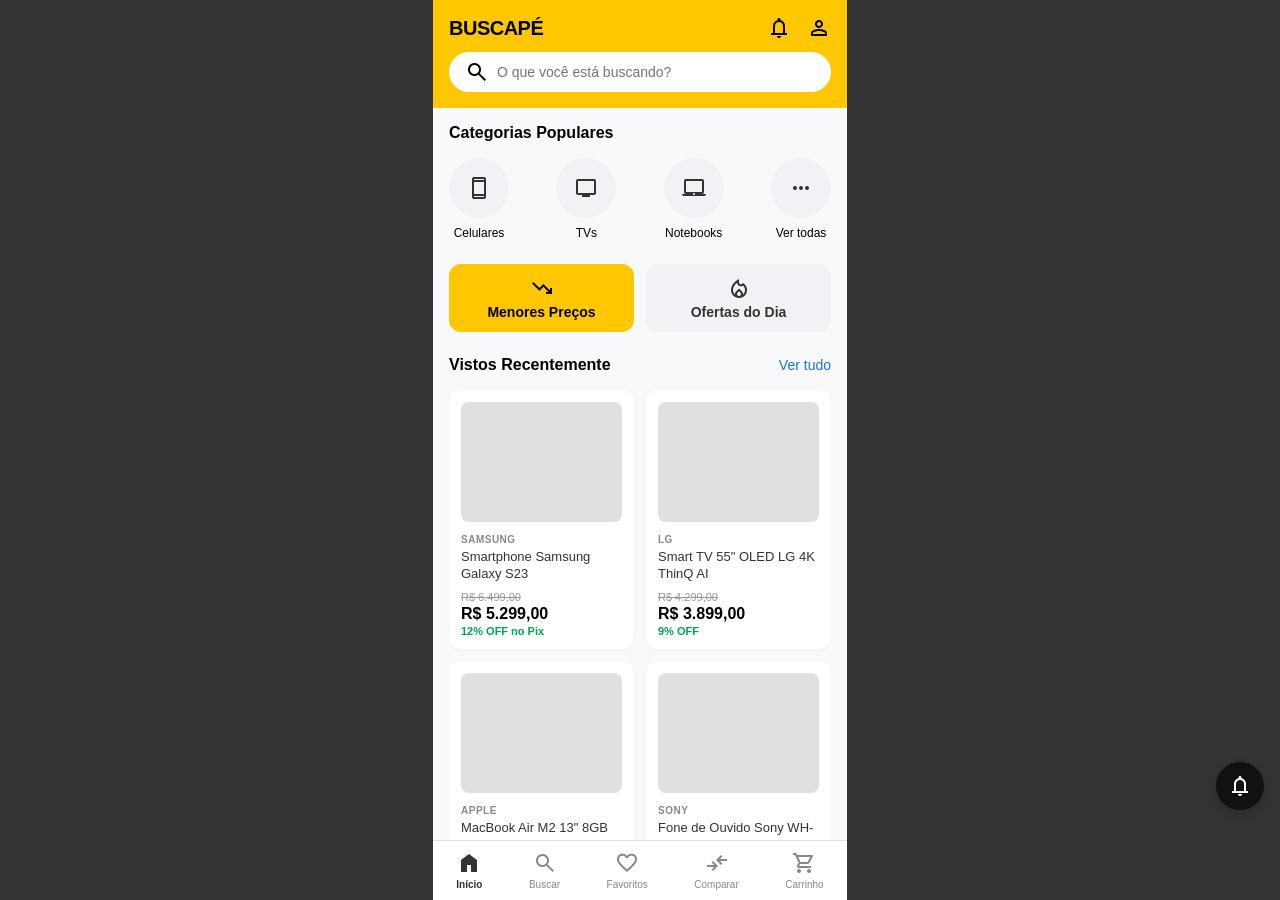
<file: index.html>
<!DOCTYPE html>
<html lang="pt-BR">
<head>
    <meta charset="UTF-8">
    <meta name="viewport" content="width=device-width, initial-scale=1.0">
    <title>Buscapé Clone</title>
    <link rel="stylesheet" href="style.css">
    <link rel="stylesheet" href="https://fonts.googleapis.com/css2?family=Material+Symbols+Outlined:opsz,wght,FILL,GRAD@24,400,0,0" />
</head>
<body>
    <div id="app">
        <div id="screen-home" class="screen active">
            <header class="header-yellow">
                <div class="header-top">
                    <div class="logo">BUSCAPÉ</div>
                    <div class="header-icons">
                        <span class="material-symbols-outlined">notifications</span>
                        <span class="material-symbols-outlined">person</span>
                    </div>
                </div>
                <div class="search-bar">
                    <span class="material-symbols-outlined">search</span>
                    <input type="text" placeholder="O que você está buscando?">
                </div>
            </header>

            <div class="content">
                <section class="categories">
                    <h2>Categorias Populares</h2>
                    <div class="cat-list">
                        <div class="cat-item">
                            <div class="cat-icon"><span class="material-symbols-outlined">smartphone</span></div>
                            <span>Celulares</span>
                        </div>
                        <div class="cat-item">
                            <div class="cat-icon"><span class="material-symbols-outlined">tv</span></div>
                            <span>TVs</span>
                        </div>
                        <div class="cat-item">
                            <div class="cat-icon"><span class="material-symbols-outlined">laptop_mac</span></div>
                            <span>Notebooks</span>
                        </div>
                        <div class="cat-item">
                            <div class="cat-icon"><span class="material-symbols-outlined">more_horiz</span></div>
                            <span>Ver todas</span>
                        </div>
                    </div>
                </section>

                <div class="action-buttons">
                    <button class="btn-yellow">
                        <span class="material-symbols-outlined">trending_down</span>
                        Menores Preços
                    </button>
                    <button class="btn-light">
                        <span class="material-symbols-outlined">local_fire_department</span>
                        Ofertas do Dia
                    </button>
                </div>

                <section class="recent">
                    <div class="section-header">
                        <h2>Vistos Recentemente</h2>
                        <a href="#">Ver tudo</a>
                    </div>
                    <div class="product-grid">
                        <div class="product-card">
                            <div class="img-placeholder"></div>
                            <span class="brand">SAMSUNG</span>
                            <h3>Smartphone Samsung Galaxy S23</h3>
                            <span class="old-price">R$ 6.499,00</span>
                            <span class="price">R$ 5.299,00</span>
                            <span class="discount">12% OFF no Pix</span>
                        </div>
                        <div class="product-card">
                            <div class="img-placeholder"></div>
                            <span class="brand">LG</span>
                            <h3>Smart TV 55" OLED LG 4K ThinQ AI</h3>
                            <span class="old-price">R$ 4.299,00</span>
                            <span class="price">R$ 3.899,00</span>
                            <span class="discount">9% OFF</span>
                        </div>
                        <div class="product-card">
                            <div class="img-placeholder"></div>
                            <span class="brand">APPLE</span>
                            <h3>MacBook Air M2 13" 8GB 256GB SSD</h3>
                            <span class="old-price">R$ 9.999,00</span>
                            <span class="price">R$ 8.199,00</span>
                            <span class="cashback">Cashback R$ 200</span>
                        </div>
                        <div class="product-card">
                            <div class="img-placeholder"></div>
                            <span class="brand">SONY</span>
                            <h3>Fone de Ouvido Sony WH-1000XM5</h3>
                            <span class="old-price">R$ 2.499,00</span>
                            <span class="price">R$ 1.999,00</span>
                            <span class="cheapest">O mais barato!</span>
                        </div>
                    </div>
                </section>
            </div>
            
            <div class="fab">
                <span class="material-symbols-outlined">notifications</span>
            </div>
        </div>

        <div id="screen-search" class="screen">
            <header class="header-yellow search-header">
                <span class="material-symbols-outlined back-btn" onclick="navigate('screen-home')">arrow_back</span>
                <div class="search-bar mini">
                    <span class="material-symbols-outlined">search</span>
                    <input type="text" value="Smartphones">
                </div>
                <div class="cart-icon">
                    <span class="material-symbols-outlined">shopping_cart</span>
                    <span class="badge">2</span>
                </div>
            </header>
            
            <div class="filters">
                <button class="filter-btn"><span class="material-symbols-outlined">tune</span> Filtrar</button>
                <button class="filter-btn active-filter"><span class="material-symbols-outlined">sort</span> Menor Preço Total</button>
                <button class="filter-btn">iPhone 15</button>
                <button class="filter-btn">Samsun...</button>
            </div>

            <div class="content results-content">
                <div class="results-header">
                    <span>1.240 resultados</span>
                    <span class="price-drop">Preços em queda ↓</span>
                </div>

                <div class="result-list">
                    <div class="result-card">
                        <div class="res-top">
                            <div class="res-img"></div>
                            <div class="res-info">
                                <span class="brand">APPLE</span>
                                <h3>iPhone 15 Apple 128GB Preto Tela 6,1" 48MP</h3>
                                <div class="rating"><span class="material-symbols-outlined star">star</span> 4.8 <span class="reviews">(1.2k)</span></div>
                            </div>
                            <span class="material-symbols-outlined fav-icon">favorite_border</span>
                        </div>
                        <div class="res-offers">
                            <h4>MELHORES OFERTAS (CUSTO TOTAL)</h4>
                            <div class="offer-row">
                                <div class="store-info">
                                    <div class="store-logo">MAGA</div>
                                    <div>
                                        <strong>Magalu</strong>
                                        <div class="store-freight">R$ 4.299 + R$ 15,00 frete</div>
                                    </div>
                                </div>
                                <div class="offer-price-col">
                                    <strong class="total-green">R$ 4.314,00 total</strong>
                                    <a href="#">Ir à loja</a>
                                </div>
                            </div>
                            <div class="offer-row">
                                <div class="store-info">
                                    <div class="store-logo">AMZN</div>
                                    <div>
                                        <strong>Amazon</strong>
                                        <div class="store-freight">R$ 4.350 + frete grátis</div>
                                    </div>
                                </div>
                                <div class="offer-price-col">
                                    <strong>R$ 4.350,00 total</strong>
                                    <a href="#">Ir à loja</a>
                                </div>
                            </div>
                        </div>
                    </div>

                    <div class="result-card">
                        <div class="res-top">
                            <div class="res-img"></div>
                            <div class="res-info">
                                <span class="brand">SAMSUNG</span>
                                <h3>Samsung Galaxy S24 Ultra 512GB Cinza Titanium</h3>
                                <div class="rating"><span class="material-symbols-outlined star">star</span> 4.9 <span class="reviews">(856)</span></div>
                            </div>
                            <span class="material-symbols-outlined fav-icon red">favorite</span>
                        </div>
                        <div class="res-offers">
                            <h4>MELHORES OFERTAS (CUSTO TOTAL)</h4>
                            <div class="offer-row">
                                <div class="store-info">
                                    <div class="store-logo">ML</div>
                                    <div>
                                        <strong>Mercado Livre</strong>
                                        <div class="store-freight">R$ 5.890 + R$ 29,90 frete</div>
                                    </div>
                                </div>
                                <div class="offer-price-col">
                                    <strong class="total-green">R$ 5.919,90 total</strong>
                                    <a href="#">Ir à loja</a>
                                </div>
                            </div>
                        </div>
                    </div>

                    <div class="result-card">
                        <div class="res-top">
                            <div class="res-img"></div>
                            <div class="res-info">
                                <span class="brand">XIAOMI</span>
                                <h3>Xiaomi Redmi Note 13 4G 256GB 8GB RAM</h3>
                                <div class="rating"><span class="material-symbols-outlined star">star</span> 4.5 <span class="reviews">(432)</span></div>
                            </div>
                            <span class="material-symbols-outlined fav-icon">favorite_border</span>
                        </div>
                        <div class="res-offers">
                            <h4>MELHORES OFERTAS (CUSTO TOTAL)</h4>
                            <div class="offer-row">
                                <div class="store-info">
                                    <div class="store-logo">AMZN</div>
                                    <div>
                                        <strong>Amazon</strong>
                                        <div class="store-freight">R$ 1.150 + R$ 45,00 frete</div>
                                    </div>
                                </div>
                                <div class="offer-price-col">
                                    <strong class="total-green">R$ 1.195,00 total</strong>
                                    <a href="#">Ir à loja</a>
                                </div>
                            </div>
                        </div>
                    </div>
                </div>

                <div class="load-more">
                    <button>Carregar mais produtos...</button>
                </div>
            </div>
        </div>

        <div id="screen-compare" class="screen">
            <header class="header-yellow simple-header">
                <span class="material-symbols-outlined back-btn" onclick="navigate('screen-home')">arrow_back</span>
                <h1>Comparar</h1>
                <span class="material-symbols-outlined">share</span>
            </header>
            
            <div class="content compare-content">
                <div class="compare-heroes">
                    <div class="comp-item">
                        <div class="comp-img"></div>
                        <h3>Samsung Galaxy S24...</h3>
                    </div>
                    <div class="vs-badge">VS</div>
                    <div class="comp-item">
                        <div class="comp-img"></div>
                        <h3>iPhone 15 Pro Max</h3>
                    </div>
                </div>

                <h4 class="section-title">CUSTO DE AQUISIÇÃO</h4>
                <div class="compare-table-card">
                    <div class="col-left">
                        <div class="price-line"><span>Preço Item</span> <span>R$ 7.499,00</span></div>
                        <div class="price-line"><span>Frete</span> <strong class="green">Grátis</strong></div>
                        <div class="total-line"><span>Total</span> <strong>R$ 7.499,00</strong></div>
                        <button class="btn-yellow-solid">VER OFERTA</button>
                    </div>
                    <div class="col-divider"></div>
                    <div class="col-right">
                        <div class="price-line"><span>Preço Item</span> <span>R$ 8.299,00</span></div>
                        <div class="price-line"><span>Frete</span> <span>R$ 25,00</span></div>
                        <div class="total-line"><span>Total</span> <strong>R$ 8.324,00</strong></div>
                        <button class="btn-yellow-solid">VER OFERTA</button>
                    </div>
                </div>

                <div class="economy-banner">
                    <span class="material-symbols-outlined">savings</span>
                    <span>Economize R$ 825,00 escolhendo o Samsung S24 Ultra</span>
                </div>

                <h4 class="section-title">ESPECIFICAÇÕES TÉCNICAS</h4>
                <div class="specs-table">
                    <div class="spec-row">
                        <div class="spec-label"><span class="material-symbols-outlined">memory</span> Processador</div>
                        <div class="spec-val">Snapdragon 8 Gen 3</div>
                        <div class="spec-val">Apple A17 Pro</div>
                    </div>
                    <div class="spec-row">
                        <div class="spec-label"><span class="material-symbols-outlined">photo_camera</span> Câmera</div>
                        <div class="spec-val">200MP + 50MP + 12MP</div>
                        <div class="spec-val">48MP + 12MP + 12MP</div>
                    </div>
                    <div class="spec-row">
                        <div class="spec-label"><span class="material-symbols-outlined">battery_full</span> Bateria</div>
                        <div class="spec-val">5000 mAh</div>
                        <div class="spec-val">4422 mAh</div>
                    </div>
                    <div class="spec-row">
                        <div class="spec-label"><span class="material-symbols-outlined">smartphone</span> Tela</div>
                        <div class="spec-val">6.8" AMOLED 120Hz</div>
                        <div class="spec-val">6.7" OLED 120Hz</div>
                    </div>
                </div>

                <h4 class="section-title">HISTÓRICO DE PREÇOS (6 MESES)</h4>
                <div class="chart-card">
                    <div class="bars">
                        <div class="bar gray h-80"></div>
                        <div class="bar gray h-70"></div>
                        <div class="bar yellow h-50"></div>
                        <div class="bar gray h-60"></div>
                        <div class="bar gray h-90"></div>
                        <div class="bar yellow h-40"></div>
                    </div>
                    <div class="months">
                        <span>JAN</span><span>FEV</span><span>MAR</span><span>ABR</span><span>MAI</span><span>JUN</span>
                    </div>
                </div>
            </div>
        </div>

        <div id="screen-checkout" class="screen">
            <header class="header-yellow simple-header">
                <span class="material-symbols-outlined back-btn" onclick="navigate('screen-home')">arrow_back</span>
                <h1 class="logo-font">BUSCAPE</h1>
                <div style="width: 24px;"></div> </header>

            <div class="content checkout-content">
                <h2>Finalizando a compra</h2>
                <p class="subtitle">Revise seus itens e selecione a entrega.</p>

                <h4 class="section-title">SEUS PEDIDOS</h4>
                <div class="order-item">
                    <div class="order-img"></div>
                    <div class="order-details">
                        <h3>Smartphone Samsung Galaxy S23 Ultra 256GB 5G</h3>
                        <span class="vendor">Vendido por: MegaStore</span>
                        <div class="order-bottom">
                            <strong>R$ 5.499,99</strong>
                            <div class="qty-control">
                                <button>-</button>
                                <span>1</span>
                                <button>+</button>
                            </div>
                        </div>
                    </div>
                </div>
                <div class="order-item">
                    <div class="order-img"></div>
                    <div class="order-details">
                        <h3>Smart TV LED 55" 4K UHD Samsung</h3>
                        <span class="vendor">Vendido por: Loja Oficial</span>
                        <div class="order-bottom">
                            <strong>R$ 2.899,00</strong>
                            <div class="qty-control">
                                <button>-</button>
                                <span>1</span>
                                <button>+</button>
                            </div>
                        </div>
                    </div>
                </div>

                <h4 class="section-title">ENVIO</h4>
                <div class="shipping-card">
                    <label>Digite seu CEP</label>
                    <div class="cep-input-group">
                        <div class="cep-input">
                            <span class="material-symbols-outlined">local_shipping</span>
                            <input type="text" value="00000-000">
                        </div>
                        <button class="btn-dark">Calcular</button>
                    </div>
                    <div class="freight-result">
                        <span>Frete para sua região:</span>
                        <strong class="green">Grátis</strong>
                    </div>
                </div>

                <div class="totals-card">
                    <div class="tot-line"><span>Subtotal (2 itens)</span> <span>R$ 8.398,99</span></div>
                    <div class="tot-line"><span>Frete</span> <span class="green">R$ 0,00</span></div>
                    <div class="tot-line"><span>Descontos</span> <span class="green">- R$ 199,01</span></div>
                    <hr>
                    <div class="tot-final">
                        <div class="final-left">
                            <span class="label">TOTAL DA COMPRA</span>
                            <strong>R$ 8.199,98</strong>
                        </div>
                        <div class="final-right">até 10x sem juros</div>
                    </div>
                </div>

                <button class="btn-yellow-solid full-width" style="margin-top: 16px;">
                    <span class="material-symbols-outlined" style="margin-right: 8px;">lock</span> Finalizar Compra
                </button>
                <div class="secure-footer">AMBIENTE 100% SEGURO</div>
            </div>
        </div>

        <nav id="bottom-nav" class="bottom-nav">
            <div class="nav-item active" onclick="navigate('screen-home', this)">
                <span class="material-symbols-outlined">home</span>
                <span>Início</span>
            </div>
            <div class="nav-item" onclick="navigate('screen-search', this)">
                <span class="material-symbols-outlined">search</span>
                <span>Buscar</span>
            </div>
            <div class="nav-item">
                <span class="material-symbols-outlined">favorite_border</span>
                <span>Favoritos</span>
            </div>
            <div class="nav-item" onclick="navigate('screen-compare', this)">
                <span class="material-symbols-outlined">compare_arrows</span>
                <span>Comparar</span>
            </div>
            <div class="nav-item" onclick="navigate('screen-checkout', this)">
                <span class="material-symbols-outlined">shopping_cart</span>
                <span>Carrinho</span>
            </div>
        </nav>
    </div>

    <script>
        function navigate(screenId, navElement = null) {
            // Esconde todas as telas
            document.querySelectorAll('.screen').forEach(screen => {
                screen.classList.remove('active');
            });
            // Mostra a tela selecionada
            document.getElementById(screenId).classList.add('active');

            // Lógica do Bottom Nav
            const bottomNav = document.getElementById('bottom-nav');
            if (screenId === 'screen-checkout') {
                bottomNav.style.display = 'none'; // Esconde na tela de finalizar
            } else {
                bottomNav.style.display = 'flex';
                // Atualiza o item ativo no menu inferior
                if (navElement) {
                    document.querySelectorAll('.nav-item').forEach(item => item.classList.remove('active'));
                    navElement.classList.add('active');
                } else {
                    // Seleção baseada no screenId caso venha do botão "voltar"
                    document.querySelectorAll('.nav-item').forEach(item => item.classList.remove('active'));
                    if (screenId === 'screen-home') document.querySelectorAll('.nav-item')[0].classList.add('active');
                    if (screenId === 'screen-search') document.querySelectorAll('.nav-item')[1].classList.add('active');
                    if (screenId === 'screen-compare') document.querySelectorAll('.nav-item')[3].classList.add('active');
                }
            }
        }
    </script>
</body>
</html>
</file>
<file: style.css>
* {
    margin: 0;
    padding: 0;
    box-sizing: border-box;
    font-family: -apple-system, BlinkMacSystemFont, "Segoe UI", Roboto, Helvetica, Arial, sans-serif;
}

body {
    background-color: #333;
    display: flex;
    justify-content: center;
}

#app {
    width: 100%;
    max-width: 414px;
    background-color: #F8F9FA;
    height: 100vh;
    position: relative;
    overflow-x: hidden;
    overflow-y: hidden; /* Prevent body scroll, handle inside screens */
}

.screen {
    display: none;
    height: 100%;
    overflow-y: auto;
    padding-bottom: 70px; /* Space for bottom nav */
}

.screen.active {
    display: block;
}

/* --- Headers --- */
.header-yellow {
    background-color: #FFC700;
    padding: 16px;
    position: sticky;
    top: 0;
    z-index: 10;
}

.header-top {
    display: flex;
    justify-content: space-between;
    align-items: center;
    margin-bottom: 12px;
}

.logo {
    font-weight: 800;
    font-size: 20px;
    letter-spacing: -0.5px;
}

.header-icons {
    display: flex;
    gap: 16px;
}

.search-bar {
    background: #FFF;
    border-radius: 24px;
    padding: 8px 16px;
    display: flex;
    align-items: center;
    gap: 8px;
}

.search-bar input {
    border: none;
    outline: none;
    width: 100%;
    font-size: 14px;
    color: #333;
}

.search-header {
    display: flex;
    align-items: center;
    gap: 12px;
}

.search-header .search-bar.mini {
    flex: 1;
    margin-bottom: 0;
    padding: 6px 12px;
}

.cart-icon {
    position: relative;
}

.cart-icon .badge {
    position: absolute;
    top: -5px;
    right: -8px;
    background: #E53935;
    color: #FFF;
    font-size: 10px;
    font-weight: bold;
    border-radius: 50%;
    width: 16px;
    height: 16px;
    display: flex;
    align-items: center;
    justify-content: center;
}

.simple-header {
    display: flex;
    align-items: center;
    justify-content: space-between;
}

.simple-header h1 {
    font-size: 18px;
    font-weight: 600;
}

.logo-font {
    font-weight: 800;
}

.back-btn {
    cursor: pointer;
}

/* --- Content Areas --- */
.content {
    padding: 16px;
}

/* Categorias */
.categories h2 {
    font-size: 16px;
    margin-bottom: 16px;
}

.cat-list {
    display: flex;
    justify-content: space-between;
}

.cat-item {
    display: flex;
    flex-direction: column;
    align-items: center;
    gap: 8px;
    font-size: 12px;
    font-weight: 500;
}

.cat-icon {
    width: 60px;
    height: 60px;
    background: #F0F2F5;
    border-radius: 50%;
    display: flex;
    align-items: center;
    justify-content: center;
    color: #333;
}

/* Botoes de acao (Menores Preços) */
.action-buttons {
    display: flex;
    gap: 12px;
    margin: 24px 0;
}

.btn-yellow, .btn-light {
    flex: 1;
    display: flex;
    flex-direction: column;
    align-items: center;
    justify-content: center;
    padding: 12px;
    border-radius: 12px;
    border: none;
    font-weight: 600;
    font-size: 14px;
    gap: 4px;
}

.btn-yellow {
    background: #FFC700;
}

.btn-light {
    background: #F0F2F5;
    color: #333;
}

/* Produtos (Home) */
.section-header {
    display: flex;
    justify-content: space-between;
    align-items: center;
    margin-bottom: 16px;
}

.section-header h2 {
    font-size: 16px;
}

.section-header a {
    color: #1A73E8;
    text-decoration: none;
    font-size: 14px;
    font-weight: 500;
}

.product-grid {
    display: grid;
    grid-template-columns: 1fr 1fr;
    gap: 12px;
}

.product-card {
    background: #FFF;
    border-radius: 12px;
    padding: 12px;
    display: flex;
    flex-direction: column;
    box-shadow: 0 1px 3px rgba(0,0,0,0.05);
}

.img-placeholder {
    width: 100%;
    height: 120px;
    background: #E0E0E0;
    border-radius: 8px;
    margin-bottom: 12px;
}

.brand {
    font-size: 10px;
    color: #888;
    font-weight: 600;
    letter-spacing: 0.5px;
    margin-bottom: 4px;
}

.product-card h3 {
    font-size: 13px;
    font-weight: 500;
    color: #333;
    line-height: 1.3;
    margin-bottom: 8px;
    flex-grow: 1;
}

.old-price {
    font-size: 11px;
    color: #999;
    text-decoration: line-through;
}

.price {
    font-size: 16px;
    font-weight: 700;
    margin: 2px 0;
}

.discount, .cashback, .cheapest {
    font-size: 11px;
    font-weight: 600;
}

.discount, .cashback { color: #00A650; }
.cheapest { color: #00A650; }

.fab {
    position: fixed;
    bottom: 90px;
    right: 16px;
    width: 48px;
    height: 48px;
    background: #111;
    color: #FFF;
    border-radius: 50%;
    display: flex;
    align-items: center;
    justify-content: center;
    box-shadow: 0 4px 10px rgba(0,0,0,0.2);
}

/* Filtros */
.filters {
    display: flex;
    gap: 8px;
    padding: 12px 16px;
    overflow-x: auto;
    background: #F8F9FA;
    white-space: nowrap;
}

.filter-btn {
    padding: 6px 12px;
    border: 1px solid #E0E0E0;
    background: #FFF;
    border-radius: 20px;
    font-size: 13px;
    display: flex;
    align-items: center;
    gap: 4px;
    font-weight: 500;
}

.active-filter {
    background: #FFC700;
    border-color: #FFC700;
}

/* Resultados da Busca */
.results-header {
    display: flex;
    justify-content: space-between;
    font-size: 14px;
    margin-bottom: 16px;
}

.price-drop {
    color: #00A650;
    font-weight: 600;
}

.result-list {
    display: flex;
    flex-direction: column;
    gap: 16px;
}

.result-card {
    background: #FFF;
    border-radius: 12px;
    padding: 16px;
    box-shadow: 0 1px 3px rgba(0,0,0,0.05);
    border: 1px solid #F0F0F0;
}

.res-top {
    display: flex;
    gap: 12px;
    position: relative;
    margin-bottom: 16px;
}

.res-img {
    width: 80px;
    height: 80px;
    background: #E0E0E0;
    border-radius: 8px;
}

.res-info {
    flex: 1;
}

.res-info h3 {
    font-size: 14px;
    margin: 4px 0;
    line-height: 1.3;
}

.rating {
    display: flex;
    align-items: center;
    font-size: 12px;
    font-weight: 600;
    gap: 4px;
}

.rating .star {
    font-size: 14px;
    color: #FF9800;
}

.rating .reviews {
    color: #888;
    font-weight: normal;
}

.fav-icon {
    color: #CCC;
}
.fav-icon.red {
    color: #E53935;
}

.res-offers h4 {
    font-size: 10px;
    color: #333;
    margin-bottom: 12px;
    letter-spacing: 0.5px;
}

.offer-row {
    display: flex;
    justify-content: space-between;
    align-items: center;
    margin-bottom: 12px;
}

.store-info {
    display: flex;
    align-items: center;
    gap: 8px;
    font-size: 13px;
}

.store-logo {
    width: 32px;
    height: 32px;
    border-radius: 50%;
    border: 1px solid #E0E0E0;
    display: flex;
    align-items: center;
    justify-content: center;
    font-size: 9px;
    font-weight: bold;
}

.store-freight {
    font-size: 11px;
    color: #888;
}

.offer-price-col {
    text-align: right;
    display: flex;
    flex-direction: column;
}

.offer-price-col strong {
    font-size: 14px;
}

.total-green {
    color: #00A650;
}

.offer-price-col a {
    font-size: 11px;
    color: #333;
    text-decoration: underline;
    font-weight: 600;
    margin-top: 2px;
}

.load-more {
    text-align: center;
    margin-top: 24px;
}

.load-more button {
    background: none;
    border: none;
    color: #556B8D;
    font-weight: 600;
    font-size: 14px;
}

/* Compare Tela */
.compare-heroes {
    display: flex;
    align-items: center;
    justify-content: space-between;
    margin-bottom: 24px;
}

.comp-item {
    background: #FFF;
    border-radius: 8px;
    padding: 12px;
    text-align: center;
    width: 42%;
    box-shadow: 0 1px 3px rgba(0,0,0,0.05);
}

.comp-img {
    width: 60px;
    height: 80px;
    background: #E0E0E0;
    margin: 0 auto 8px auto;
}

.comp-item h3 {
    font-size: 13px;
}

.vs-badge {
    background: #FFF;
    border: 1px solid #E0E0E0;
    padding: 4px 8px;
    font-size: 12px;
    font-weight: bold;
    border-radius: 4px;
    color: #888;
}

.section-title {
    font-size: 11px;
    letter-spacing: 0.5px;
    color: #333;
    margin-bottom: 12px;
    margin-top: 24px;
}

.compare-table-card {
    background: #FFF;
    border-radius: 12px;
    border: 1px solid #E0E0E0;
    display: flex;
    padding: 16px;
}

.col-left, .col-right {
    flex: 1;
    display: flex;
    flex-direction: column;
    gap: 8px;
}

.col-divider {
    width: 1px;
    background: #E0E0E0;
    margin: 0 16px;
}

.price-line, .total-line {
    display: flex;
    justify-content: space-between;
    font-size: 13px;
}

.total-line {
    margin-top: 8px;
    font-size: 14px;
    align-items: center;
}

.total-line strong {
    font-size: 20px;
}

.green { color: #00A650; }

.btn-yellow-solid {
    background: #FFC700;
    border: none;
    border-radius: 8px;
    padding: 12px;
    font-weight: bold;
    font-size: 13px;
    margin-top: 12px;
    cursor: pointer;
    display: flex;
    justify-content: center;
    align-items: center;
}

.economy-banner {
    background: #FFC700;
    padding: 12px;
    border-radius: 8px;
    display: flex;
    align-items: center;
    gap: 8px;
    font-size: 13px;
    font-weight: 600;
    margin-top: 16px;
}

.specs-table {
    background: #FFF;
    border-radius: 12px;
    border: 1px solid #E0E0E0;
}

.spec-row {
    display: grid;
    grid-template-columns: 1fr 1fr 1fr;
    border-bottom: 1px solid #E0E0E0;
}
.spec-row:last-child { border-bottom: none; }

.spec-label {
    padding: 16px 8px;
    font-size: 11px;
    font-weight: bold;
    display: flex;
    flex-direction: column;
    align-items: center;
    justify-content: center;
    text-align: center;
    gap: 4px;
    border-right: 1px solid #E0E0E0;
}

.spec-val {
    padding: 16px 8px;
    font-size: 13px;
    display: flex;
    align-items: center;
    justify-content: center;
    text-align: center;
}
.spec-val:nth-child(2) { border-right: 1px solid #E0E0E0; }

.chart-card {
    background: #FFF;
    border-radius: 12px;
    border: 1px solid #E0E0E0;
    padding: 16px;
    padding-bottom: 8px;
}

.bars {
    display: flex;
    align-items: flex-end;
    height: 120px;
    gap: 2px;
    margin-bottom: 8px;
}

.bar {
    flex: 1;
    border-radius: 4px 4px 0 0;
}

.bar.gray { background: #E0E0E0; }
.bar.yellow { background: #FFC700; }

.h-80 { height: 80%; }
.h-70 { height: 70%; }
.h-50 { height: 50%; }
.h-60 { height: 60%; }
.h-90 { height: 90%; }
.h-40 { height: 40%; }

.months {
    display: flex;
    justify-content: space-between;
    font-size: 12px;
    color: #333;
}

/* Checkout Tela */
.checkout-content h2 {
    font-size: 22px;
    margin-bottom: 4px;
}

.subtitle {
    font-size: 14px;
    color: #666;
    margin-bottom: 24px;
}

.order-item {
    background: #FFF;
    border-radius: 12px;
    padding: 16px;
    display: flex;
    gap: 12px;
    margin-bottom: 12px;
    box-shadow: 0 1px 3px rgba(0,0,0,0.05);
}

.order-img {
    width: 70px;
    height: 70px;
    background: #E0E0E0;
    border-radius: 8px;
}

.order-details {
    flex: 1;
}

.order-details h3 {
    font-size: 13px;
    margin-bottom: 4px;
}

.vendor {
    font-size: 11px;
    color: #666;
    display: block;
    margin-bottom: 8px;
}

.order-bottom {
    display: flex;
    justify-content: space-between;
    align-items: center;
}

.qty-control {
    display: flex;
    align-items: center;
    border: 1px solid #E0E0E0;
    border-radius: 4px;
}

.qty-control button {
    background: none;
    border: none;
    padding: 4px 10px;
    font-size: 16px;
    color: #888;
}

.qty-control span {
    padding: 0 8px;
    font-size: 14px;
    border-left: 1px solid #E0E0E0;
    border-right: 1px solid #E0E0E0;
}

.shipping-card {
    background: #FFF;
    border-radius: 12px;
    padding: 16px;
    margin-bottom: 24px;
    box-shadow: 0 1px 3px rgba(0,0,0,0.05);
}

.shipping-card label {
    font-size: 12px;
    color: #666;
    display: block;
    margin-bottom: 8px;
}

.cep-input-group {
    display: flex;
    gap: 8px;
    margin-bottom: 16px;
}

.cep-input {
    flex: 1;
    display: flex;
    align-items: center;
    border: 1px solid #E0E0E0;
    border-radius: 8px;
    padding: 8px 12px;
    gap: 8px;
    color: #888;
}

.cep-input input {
    border: none;
    outline: none;
    width: 100%;
    font-size: 14px;
}

.btn-dark {
    background: #111;
    color: #FFF;
    border: none;
    border-radius: 8px;
    padding: 0 20px;
    font-weight: 600;
}

.freight-result {
    display: flex;
    justify-content: space-between;
    font-size: 14px;
    color: #666;
}

.totals-card {
    background: #FFF;
    border-radius: 12px;
    padding: 16px;
    box-shadow: 0 1px 3px rgba(0,0,0,0.05);
}

.tot-line {
    display: flex;
    justify-content: space-between;
    font-size: 13px;
    color: #666;
    margin-bottom: 12px;
}

.totals-card hr {
    border: none;
    border-top: 1px solid #E0E0E0;
    margin: 16px 0;
}

.tot-final {
    display: flex;
    justify-content: space-between;
    align-items: flex-end;
}

.final-left {
    display: flex;
    flex-direction: column;
}

.final-left .label {
    font-size: 10px;
    color: #888;
    font-weight: bold;
}

.final-left strong {
    font-size: 22px;
}

.final-right {
    font-size: 12px;
    color: #888;
}

.full-width {
    width: 100%;
    padding: 16px;
    font-size: 16px;
}

.secure-footer {
    text-align: center;
    font-size: 10px;
    color: #888;
    letter-spacing: 1px;
    margin-top: 16px;
}

/* Bottom Navigation */
.bottom-nav {
    position: absolute;
    bottom: 0;
    width: 100%;
    background: #FFF;
    display: flex;
    justify-content: space-around;
    padding: 10px 0;
    border-top: 1px solid #E0E0E0;
    z-index: 20;
}

.nav-item {
    display: flex;
    flex-direction: column;
    align-items: center;
    color: #888;
    font-size: 10px;
    gap: 4px;
    cursor: pointer;
}

.nav-item.active {
    color: #333;
    font-weight: 600;
}

.nav-item.active .material-symbols-outlined {
    font-variation-settings: 'FILL' 1;
  }
</file>
